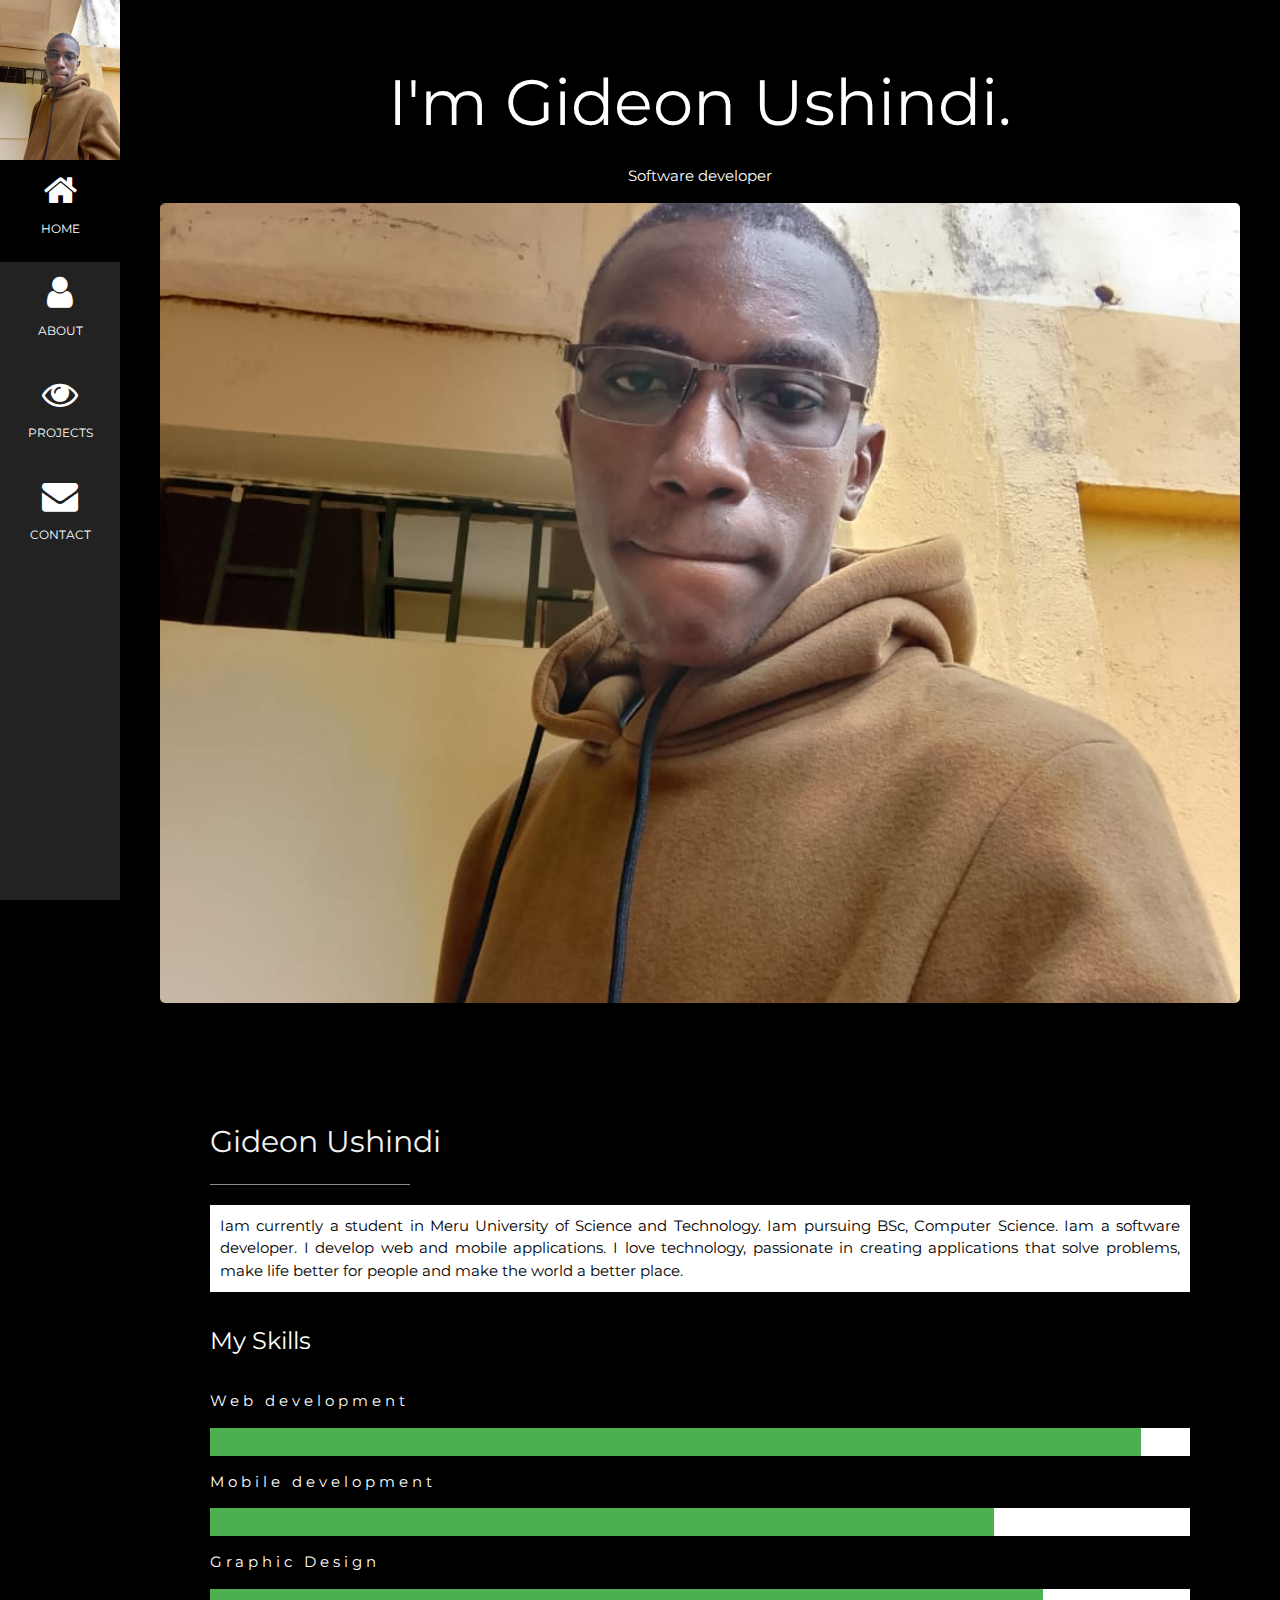
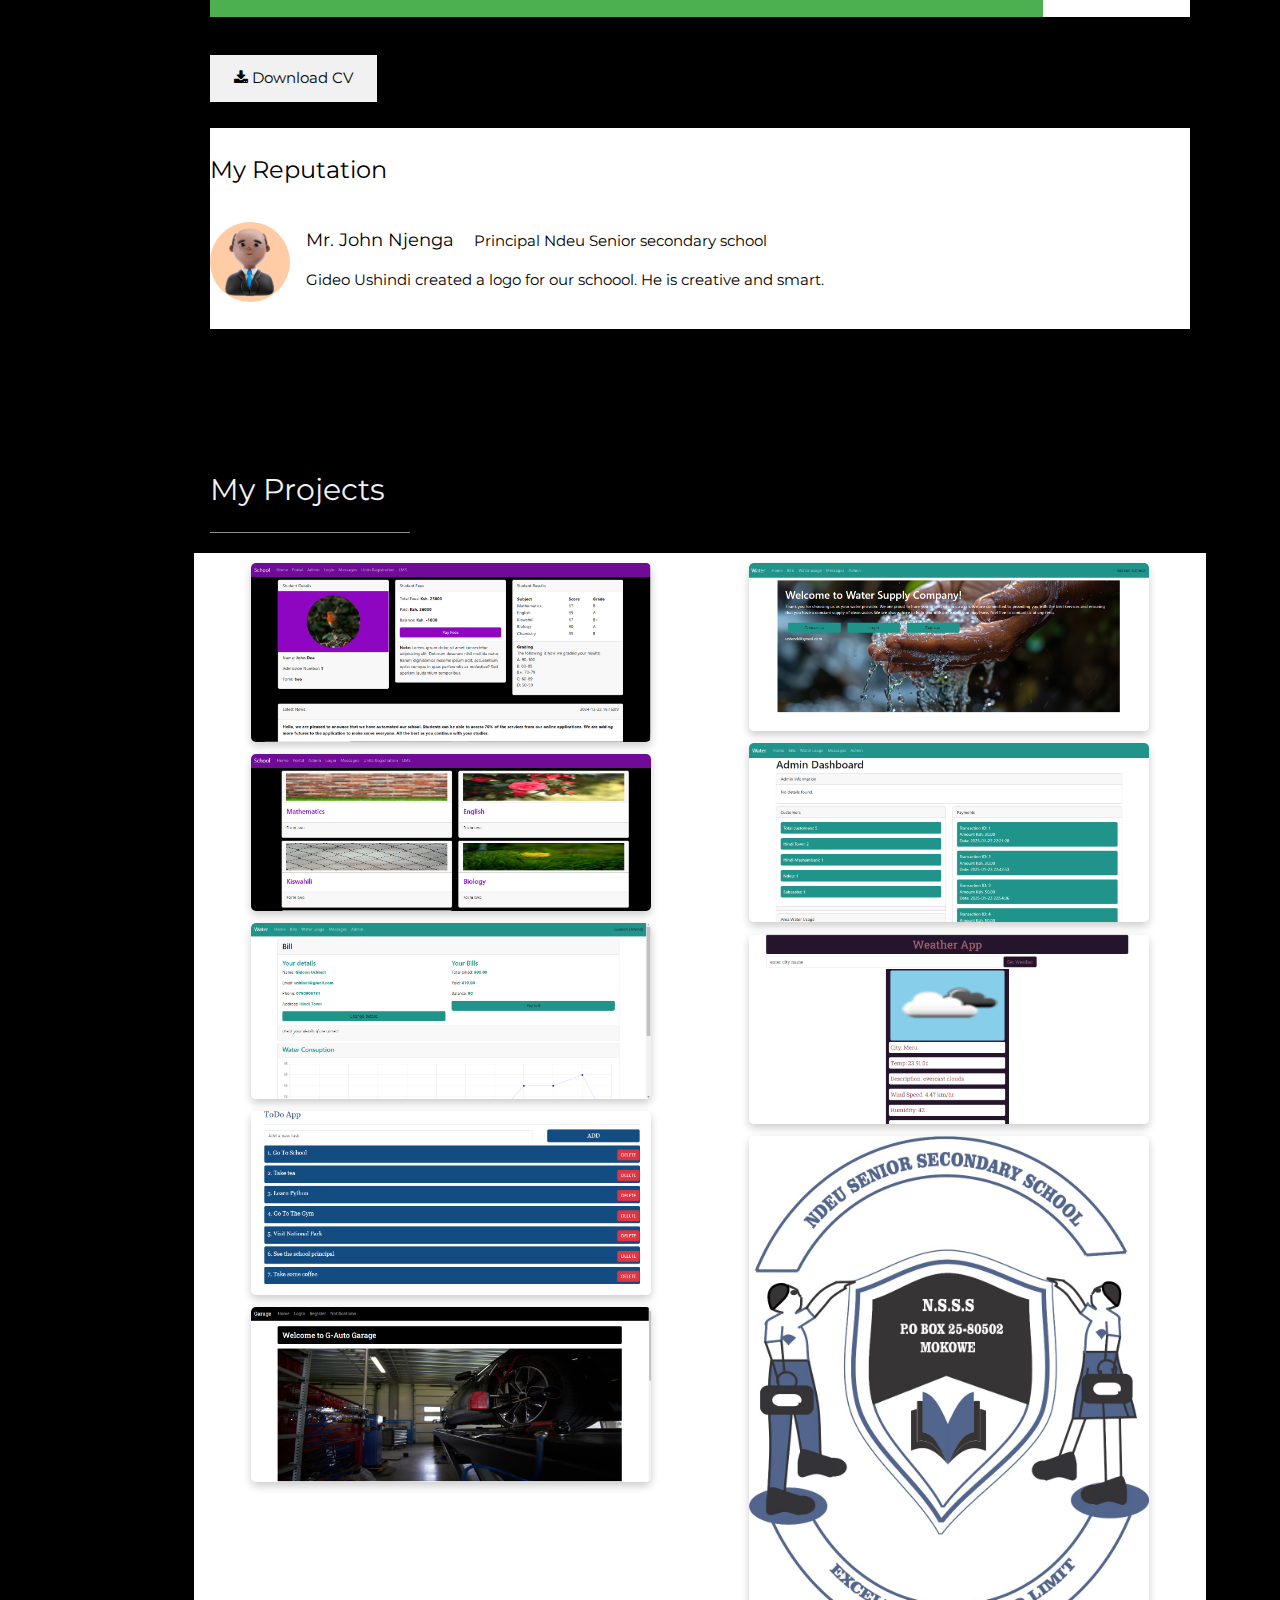
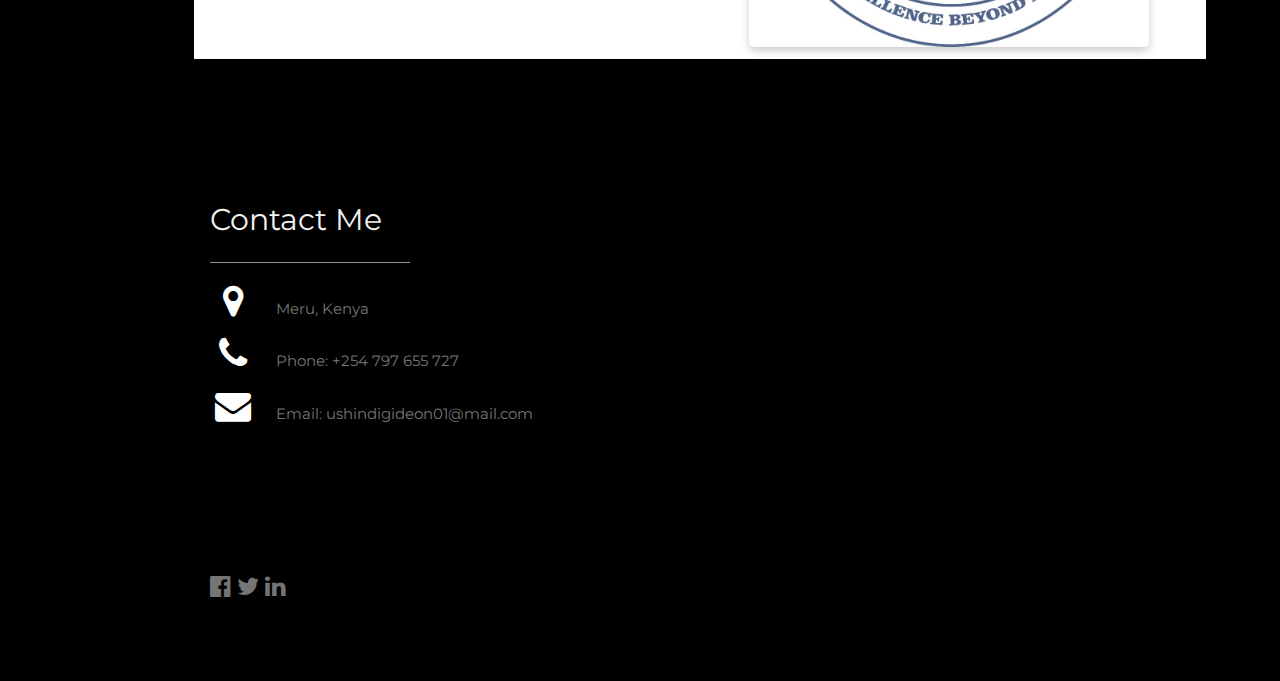
<file: index.html>
<!DOCTYPE html>
<html>
<title>ushindi portifolio</title>
<meta charset="UTF-8">
<meta name="viewport" content="width=device-width, initial-scale=1">
<link rel="stylesheet" href="https://www.w3schools.com/w3css/4/w3.css">
<link rel="stylesheet" href="https://fonts.googleapis.com/css?family=Montserrat">
<link rel="stylesheet" href="https://cdnjs.cloudflare.com/ajax/libs/font-awesome/4.7.0/css/font-awesome.min.css">
<link rel="preconnect" href="https://fonts.googleapis.com">
<link rel="preconnect" href="https://fonts.gstatic.com" crossorigin>
<link href="https://fonts.googleapis.com/css2?family=Playfair+Display:ital,wght@0,400..900;1,400..900&family=Roboto+Slab:wght@100..900&display=swap" rel="stylesheet">
<link rel="stylesheet" href="portifolio.css">
<style>
body, h1,h2,h3,h4,h5,h6 {font-family: "Montserrat", sans-serif}
.w3-row-padding img {margin-bottom: 12px}
/* Set the width of the sidebar to 120px */
.w3-sidebar {width: 120px;background: #222;}
/* Add a left margin to the "page content" that matches the width of the sidebar (120px) */
#main {margin-left: 120px}
/* Remove margins from "page content" on small screens */
@media only screen and (max-width: 600px) {#main {margin-left: 0}}
</style>
<body class="w3-black">

<!-- Icon Bar (Sidebar - hidden on small screens) -->
<nav class="w3-sidebar w3-bar-block w3-small w3-hide-small w3-center">
  <!-- Avatar image in top left corner -->
  <img src="ushindi.jpeg" style="width:100%" class="profile">
  <a href="#" class="w3-bar-item w3-button w3-padding-large w3-black">
    <i class="fa fa-home w3-xxlarge"></i>
    <p>HOME</p>
  </a>
  <a href="#about" class="w3-bar-item w3-button w3-padding-large w3-hover-black">
    <i class="fa fa-user w3-xxlarge"></i>
    <p>ABOUT</p>
  </a>
  <a href="#photos" class="w3-bar-item w3-button w3-padding-large w3-hover-black">
    <i class="fa fa-eye w3-xxlarge"></i>
    <p>PROJECTS</p>
  </a>
  <a href="#contact" class="w3-bar-item w3-button w3-padding-large w3-hover-black">
    <i class="fa fa-envelope w3-xxlarge"></i>
    <p>CONTACT</p>
  </a>
</nav>

<!-- Navbar on small screens (Hidden on medium and large screens) -->
<div class="w3-top w3-hide-large w3-hide-medium" id="myNavbar">
  <div class="w3-bar w3-black w3-opacity w3-hover-opacity-off w3-center w3-small">
    <a href="#" class="w3-bar-item w3-button" style="width:25% !important">HOME</a>
    <a href="#about" class="w3-bar-item w3-button" style="width:25% !important">ABOUT</a>
    <a href="#photos" class="w3-bar-item w3-button" style="width:25% !important">PROJECTS</a>
    <a href="#contact" class="w3-bar-item w3-button" style="width:25% !important">CONTACT</a>
  </div>
</div>

<!-- Page Content -->
<div class="w3-padding-large" id="main">
  <!-- Header/Home -->
  <header class="w3-container w3-padding-32 w3-center w3-black" id="home">
    <h1 class="w3-jumbo"><span class="w3-hide-small">I'm</span> Gideon Ushindi.</h1>
    <p>Software developer</p>
    <img src="ushindi.jpeg" alt="boy" class="w3-image" width="992" height="1108">
  </header>

  <!-- About Section -->
  <div class="w3-content w3-justify w3-text-grey w3-padding-64" id="about">
    <h2 class="w3-text-light-grey">Gideon Ushindi</h2>
    <hr style="width:200px" class="w3-opacity">
    <p class="about">Iam currently a student in Meru University of Science and Technology. Iam pursuing BSc, Computer Science. Iam a software developer. I develop web and mobile applications. I love technology, passionate in creating applications that solve problems, make life better for people and make the world a better place.</p> 
    </p>
    <h3 class="w3-padding-16 w3-text-white">My Skills</h3>
    <p class="w3-wide">Web development</p>
    <div class="w3-white">
      <div class="w3-green" style="height:28px;width:95%"></div>
    </div>
    <p class="w3-wide">Mobile development</p>
    <div class="w3-white">
      <div class="w3-green" style="height:28px;width:80%"></div>
    </div>
    <p class="w3-wide">Graphic Design</p>
    <div class="w3-white">
      <div class="w3-green" style="height:28px;width:85%"></div>
    </div><br>

    <a href="mycv.pdf" download="mycv.pdf">
        <button class="w3-button w3-light-grey w3-padding-large w3-section">
          <i class="fa fa-download"></i> Download CV
        </button>
      </a>
    
    
    <!-- Testimonials -->
     <div class="reputation">
    <h3 class="w3-padding-24 w3-text-black">My Reputation</h3>  
    <img src="avatar.jpg" alt="Avatar" class="w3-left w3-circle w3-margin-right" style="width:80px">
    <p><span class="w3-large w3-margin-right">Mr. John Njenga</span> Principal Ndeu Senior secondary school</p>
    <p>Gideo Ushindi created a logo for our schoool. He is creative and smart.</p><br>
    </div>
  <!-- End About Section -->
  </div>
  
  <!-- Portfolio Section -->
  <div class="w3-padding-64 w3-content" id="photos">
    <h2 class="w3-text-light-grey">My Projects</h2>
    <hr style="width:200px" class="w3-opacity">

    <!-- Grid for photos -->
    <div class="w3-row-padding" style="margin:0 -16px">
      <div class="w3-half">
        <img src="portal.png" style="width:100%" class="images">
        <img src="lms.png" style="width:100%" class="images">
        <img src="billW.png" style="width:100%" class="images">
        <img src="todo.png" style="width:100%" class="images">
        <img src="garage.png" style="width:100%" class="images">
        
      </div>

      <div class="w3-half">
        <img src="homeW.png" style="width:100%" class="images">
        <img src="adminW.png" style="width:100%" class="images">
        <img src="weather.png" style="width:100%" class="images">
        <img src="logo.jpeg" style="width:100%;" class="images">
      </div>
    <!-- End photo grid -->
    </div>
  <!-- End Portfolio Section -->
  </div>

  <!-- Contact Section -->
  <div class="w3-padding-64 w3-content w3-text-grey" id="contact">
    <h2 class="w3-text-light-grey">Contact Me</h2>
    <hr style="width:200px" class="w3-opacity">

    <div class="w3-section">
      <p><i class="fa fa-map-marker fa-fw w3-text-white w3-xxlarge w3-margin-right"></i> Meru, Kenya</p>
      <p><i class="fa fa-phone fa-fw w3-text-white w3-xxlarge w3-margin-right"></i> Phone: +254 797 655 727</p>
      <p><i class="fa fa-envelope fa-fw w3-text-white w3-xxlarge w3-margin-right"> </i> Email: ushindigideon01@mail.com</p>
    </div>
  <!-- End Contact Section -->
  </div>
  
    <!-- Footer -->
  <footer class="w3-content w3-padding-64 w3-text-grey w3-xlarge">
    <a href="https://facebook.com/ushindi_gideon"><i class="fa fa-facebook-official w3-hover-opacity"></i></a>
    <a href="https://x.com/ushindi_gideon"><i class="fa fa-twitter w3-hover-opacity"></i></a>
    <a href="https://www.linkedin.com/in/gideon-ushindi-940b0b258/"><i class="fa fa-linkedin w3-hover-opacity"></i></a>
  <!-- End footer -->
  </footer>

<!-- END PAGE CONTENT -->
</div>

</body>
</html>
</file>
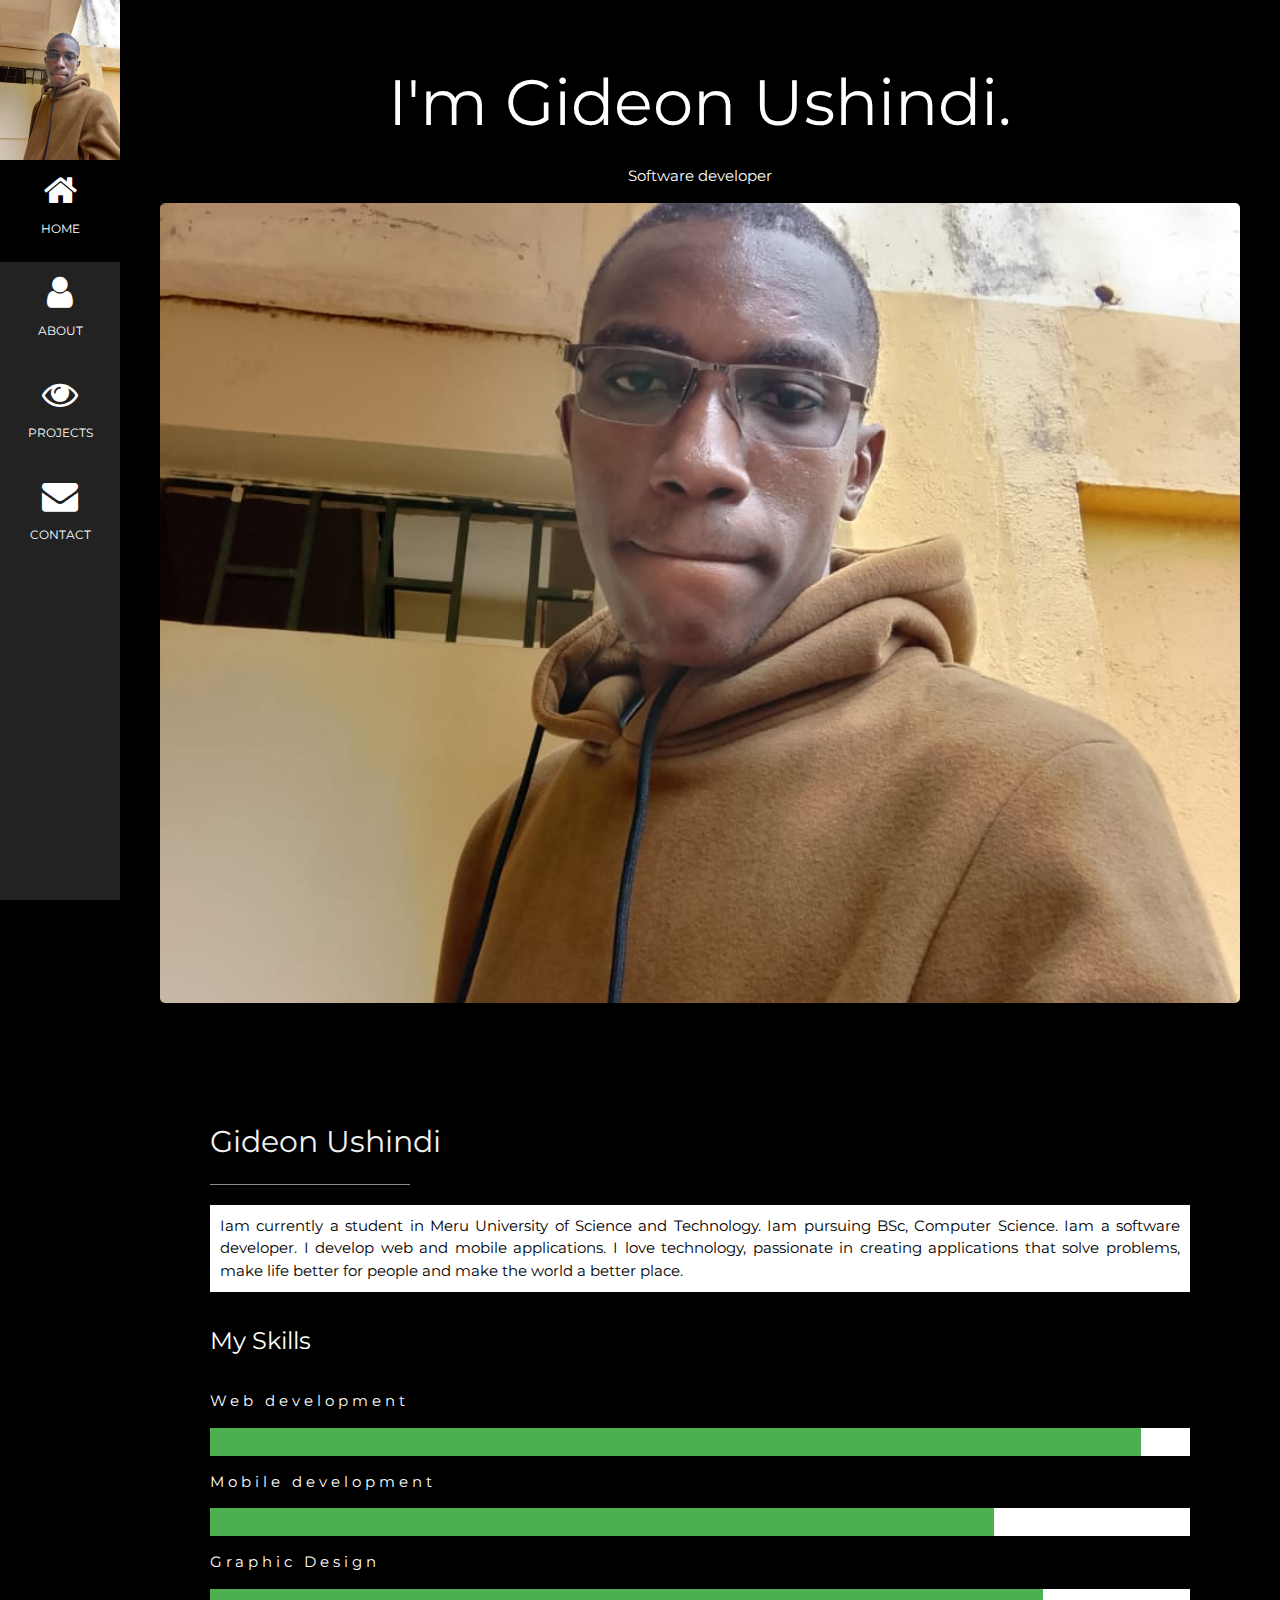
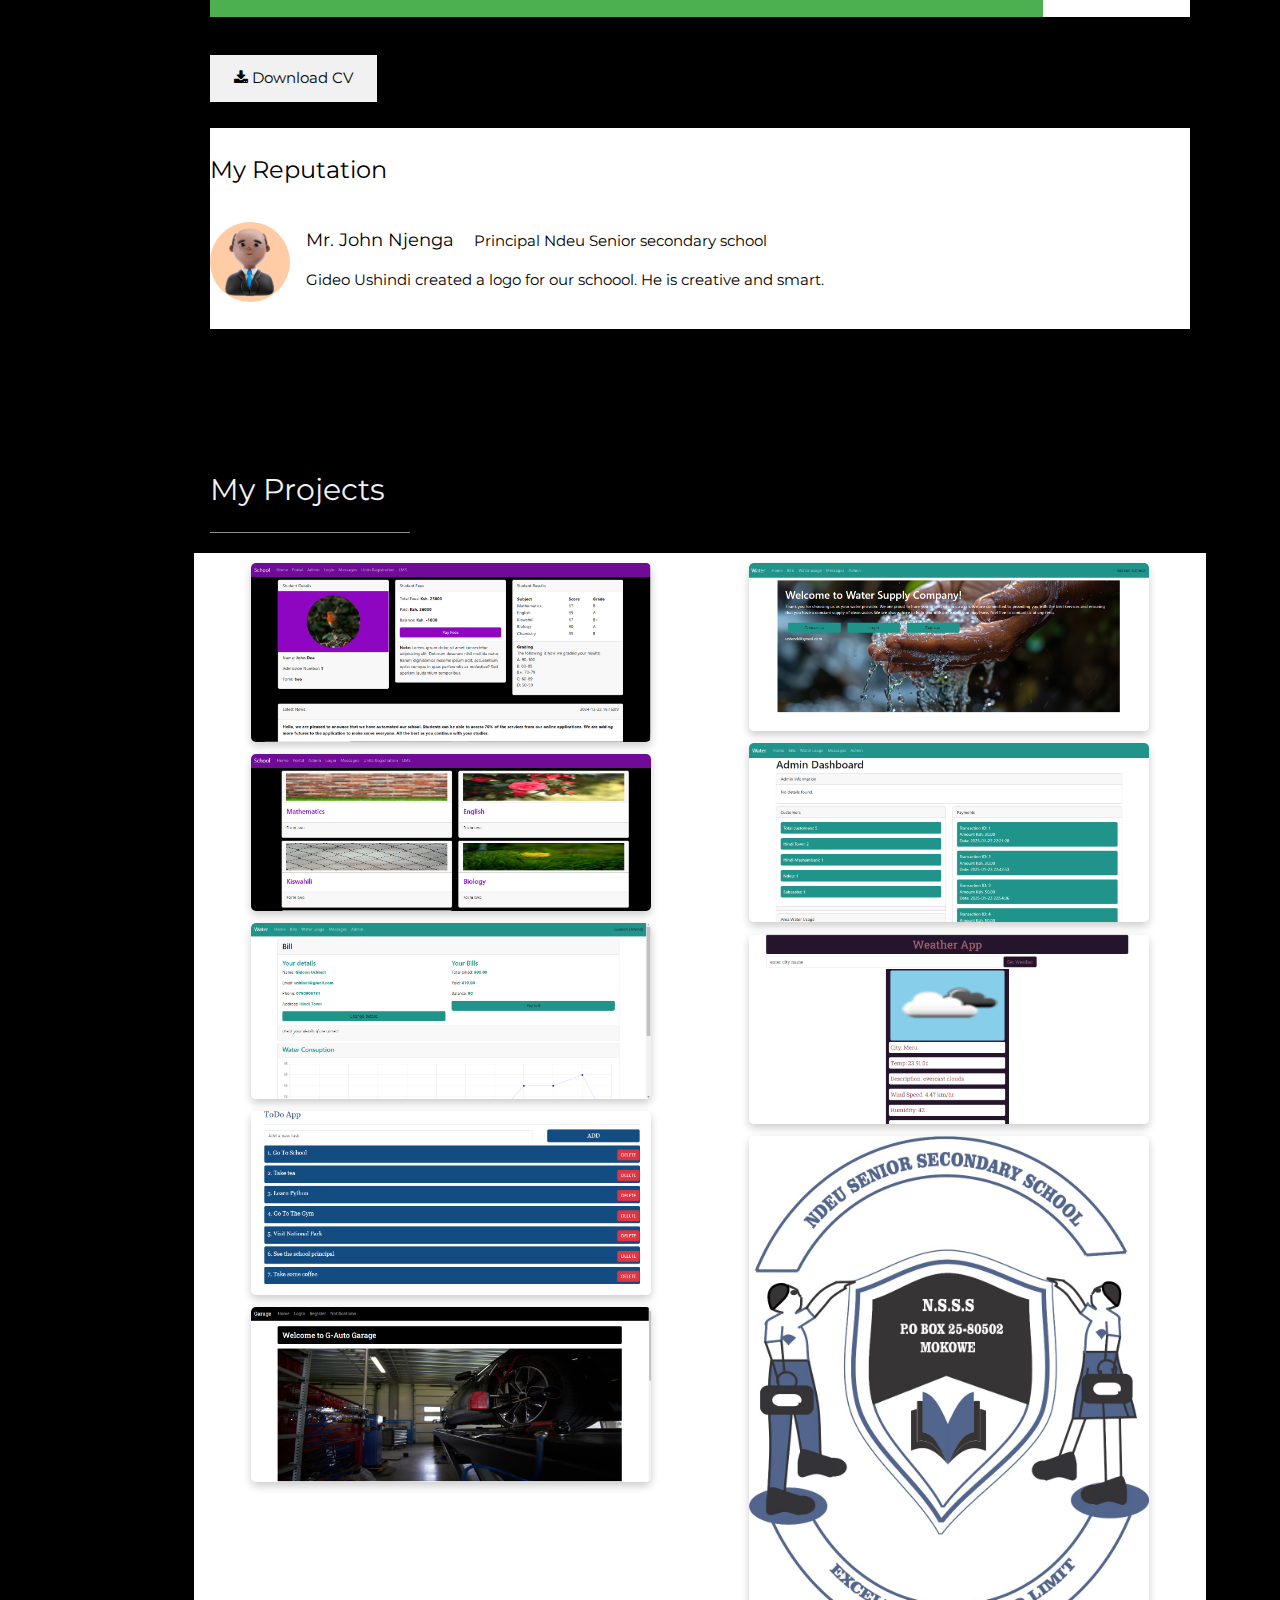
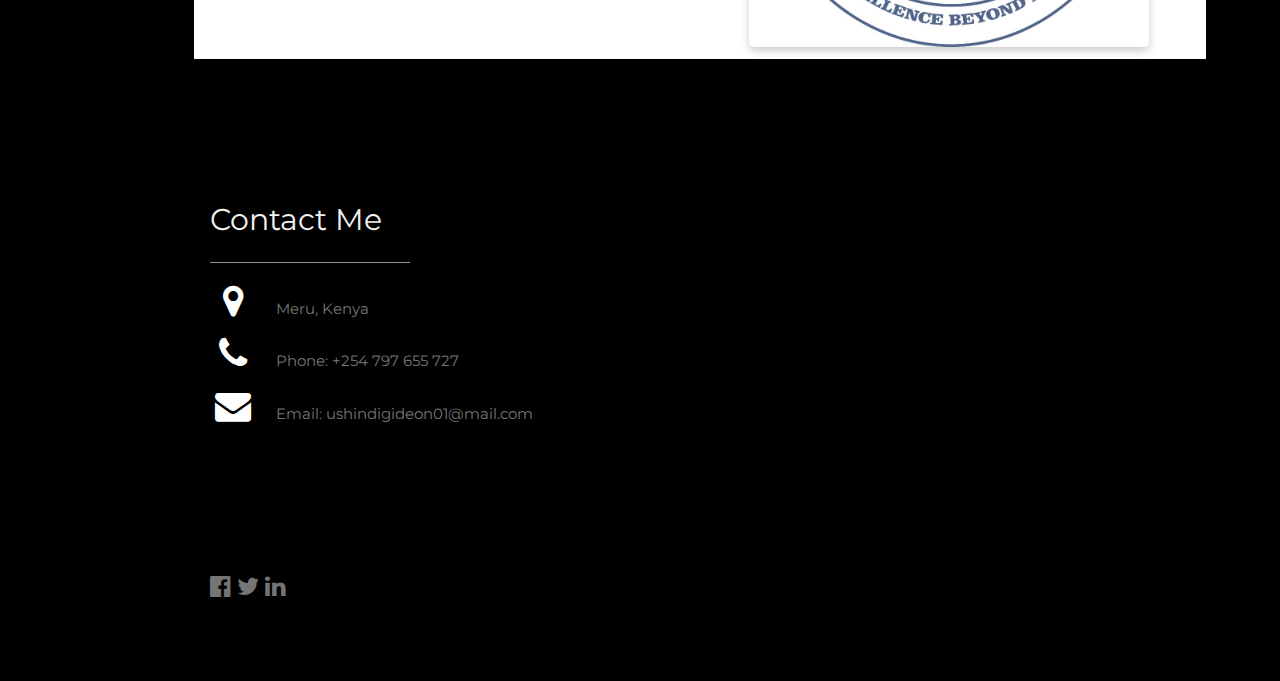
<file: home.html>
<!DOCTYPE html>
<html>
<title>ushindi portifolio</title>
<meta charset="UTF-8">
<meta name="viewport" content="width=device-width, initial-scale=1">
<link rel="stylesheet" href="https://www.w3schools.com/w3css/4/w3.css">
<link rel="stylesheet" href="https://fonts.googleapis.com/css?family=Montserrat">
<link rel="stylesheet" href="https://cdnjs.cloudflare.com/ajax/libs/font-awesome/4.7.0/css/font-awesome.min.css">
<link rel="preconnect" href="https://fonts.googleapis.com">
<link rel="preconnect" href="https://fonts.gstatic.com" crossorigin>
<link href="https://fonts.googleapis.com/css2?family=Playfair+Display:ital,wght@0,400..900;1,400..900&family=Roboto+Slab:wght@100..900&display=swap" rel="stylesheet">
<link rel="stylesheet" href="/css/portifolio.css">
<style>
body, h1,h2,h3,h4,h5,h6 {font-family: "Montserrat", sans-serif}
.w3-row-padding img {margin-bottom: 12px}
/* Set the width of the sidebar to 120px */
.w3-sidebar {width: 120px;background: #222;}
/* Add a left margin to the "page content" that matches the width of the sidebar (120px) */
#main {margin-left: 120px}
/* Remove margins from "page content" on small screens */
@media only screen and (max-width: 600px) {#main {margin-left: 0}}
</style>
<body class="w3-black">

<!-- Icon Bar (Sidebar - hidden on small screens) -->
<nav class="w3-sidebar w3-bar-block w3-small w3-hide-small w3-center">
  <!-- Avatar image in top left corner -->
  <img src="/images/ushindi.jpeg" style="width:100%" class="profile">
  <a href="#" class="w3-bar-item w3-button w3-padding-large w3-black">
    <i class="fa fa-home w3-xxlarge"></i>
    <p>HOME</p>
  </a>
  <a href="#about" class="w3-bar-item w3-button w3-padding-large w3-hover-black">
    <i class="fa fa-user w3-xxlarge"></i>
    <p>ABOUT</p>
  </a>
  <a href="#photos" class="w3-bar-item w3-button w3-padding-large w3-hover-black">
    <i class="fa fa-eye w3-xxlarge"></i>
    <p>PROJECTS</p>
  </a>
  <a href="#contact" class="w3-bar-item w3-button w3-padding-large w3-hover-black">
    <i class="fa fa-envelope w3-xxlarge"></i>
    <p>CONTACT</p>
  </a>
</nav>

<!-- Navbar on small screens (Hidden on medium and large screens) -->
<div class="w3-top w3-hide-large w3-hide-medium" id="myNavbar">
  <div class="w3-bar w3-black w3-opacity w3-hover-opacity-off w3-center w3-small">
    <a href="#" class="w3-bar-item w3-button" style="width:25% !important">HOME</a>
    <a href="#about" class="w3-bar-item w3-button" style="width:25% !important">ABOUT</a>
    <a href="#photos" class="w3-bar-item w3-button" style="width:25% !important">PROJECTS</a>
    <a href="#contact" class="w3-bar-item w3-button" style="width:25% !important">CONTACT</a>
  </div>
</div>

<!-- Page Content -->
<div class="w3-padding-large" id="main">
  <!-- Header/Home -->
  <header class="w3-container w3-padding-32 w3-center w3-black" id="home">
    <h1 class="w3-jumbo"><span class="w3-hide-small">I'm</span> Gideon Ushindi.</h1>
    <p>Software developer</p>
    <img src="/images/ushindi.jpeg" alt="boy" class="w3-image" width="992" height="1108">
  </header>

  <!-- About Section -->
  <div class="w3-content w3-justify w3-text-grey w3-padding-64" id="about">
    <h2 class="w3-text-light-grey">Gideon Ushindi</h2>
    <hr style="width:200px" class="w3-opacity">
    <p class="about">Iam currently a student in Meru University of Science and Technology. Iam pursuing BSc, Computer Science. Iam a software developer. I develop web and mobile applications. I love technology, passionate in creating applications that solve problems, make life better for people and make the world a better place.</p> 
    </p>
    <h3 class="w3-padding-16 w3-text-white">My Skills</h3>
    <p class="w3-wide">Web development</p>
    <div class="w3-white">
      <div class="w3-green" style="height:28px;width:95%"></div>
    </div>
    <p class="w3-wide">Mobile development</p>
    <div class="w3-white">
      <div class="w3-green" style="height:28px;width:80%"></div>
    </div>
    <p class="w3-wide">Graphic Design</p>
    <div class="w3-white">
      <div class="w3-green" style="height:28px;width:85%"></div>
    </div><br>

    <a href="documents/mycv.pdf" download="mycv.pdf">
        <button class="w3-button w3-light-grey w3-padding-large w3-section">
          <i class="fa fa-download"></i> Download CV
        </button>
      </a>
    
    
    <!-- Testimonials -->
     <div class="reputation">
    <h3 class="w3-padding-24 w3-text-black">My Reputation</h3>  
    <img src="/images/avatar.jpg" alt="Avatar" class="w3-left w3-circle w3-margin-right" style="width:80px">
    <p><span class="w3-large w3-margin-right">Mr. John Njenga</span> Principal Ndeu Senior secondary school</p>
    <p>Gideo Ushindi created a logo for our schoool. He is creative and smart.</p><br>
    </div>
  <!-- End About Section -->
  </div>
  
  <!-- Portfolio Section -->
  <div class="w3-padding-64 w3-content" id="photos">
    <h2 class="w3-text-light-grey">My Projects</h2>
    <hr style="width:200px" class="w3-opacity">

    <!-- Grid for photos -->
    <div class="w3-row-padding" style="margin:0 -16px">
      <div class="w3-half">
        <img src="/images/portal.png" style="width:100%" class="images">
        <img src="/images/lms.png" style="width:100%" class="images">
        <img src="/images/billW.png" style="width:100%" class="images">
        <img src="/images/todo.png" style="width:100%" class="images">
        <img src="/images/garage.png" style="width:100%" class="images">
        
      </div>

      <div class="w3-half">
        <img src="/images/homeW.png" style="width:100%" class="images">
        <img src="/images/adminW.png" style="width:100%" class="images">
        <img src="/images/weather.png" style="width:100%" class="images">
        <img src="/images/logo.jpeg" style="width:100%;" class="images">
      </div>
    <!-- End photo grid -->
    </div>
  <!-- End Portfolio Section -->
  </div>

  <!-- Contact Section -->
  <div class="w3-padding-64 w3-content w3-text-grey" id="contact">
    <h2 class="w3-text-light-grey">Contact Me</h2>
    <hr style="width:200px" class="w3-opacity">

    <div class="w3-section">
      <p><i class="fa fa-map-marker fa-fw w3-text-white w3-xxlarge w3-margin-right"></i> Meru, Kenya</p>
      <p><i class="fa fa-phone fa-fw w3-text-white w3-xxlarge w3-margin-right"></i> Phone: +254 797 655 727</p>
      <p><i class="fa fa-envelope fa-fw w3-text-white w3-xxlarge w3-margin-right"> </i> Email: ushindigideon01@mail.com</p>
    </div>
  <!-- End Contact Section -->
  </div>
  
    <!-- Footer -->
  <footer class="w3-content w3-padding-64 w3-text-grey w3-xlarge">
    <a href="https://facebook.com/ushindi_gideon"><i class="fa fa-facebook-official w3-hover-opacity"></i></a>
    <a href="https://x.com/ushindi_gideon"><i class="fa fa-twitter w3-hover-opacity"></i></a>
    <a href="https://www.linkedin.com/in/gideon-ushindi-940b0b258/"><i class="fa fa-linkedin w3-hover-opacity"></i></a>
  <!-- End footer -->
  </footer>

<!-- END PAGE CONTENT -->
</div>

</body>
</html>
</file>
<file: portifolio.css>
body{
    font-family: "Roboto Slab", serif;;
}
.images{
    width: 100%; 
    max-width: 400px; 
    height: auto; 
    border-radius: 5px; 
    box-shadow: 0px 4px 8px rgba(0, 0, 0, 0.2); 
    object-fit: cover; 
    display: block;
    margin: 10px auto; 
}
.w3-row-padding{
    background-color: white;
}
.w3-image{
    width: 100%; 
    height: 800px;
    border-radius: 5px;
    box-shadow: 0px 4px 8px rgba(0, 0, 0, 0.2); 
    object-fit: cover; 
    display: block;
    margin: 10px auto;

}

@media screen and (max-width: 600px){
    .w3-image{
        height: 300px;
        margin: 0px auto;
    }
    
}
.reputation{
    background: white;
    color: black;
}
.about{
    background-color: white;
    color: black;
    padding: 10px;
}
.w3-wide{
    color: white;
}
</file>
<file: css/portifolio.css>
body{
    font-family: "Roboto Slab", serif;;
}
.images{
    width: 100%; 
    max-width: 400px; 
    height: auto; 
    border-radius: 5px; 
    box-shadow: 0px 4px 8px rgba(0, 0, 0, 0.2); 
    object-fit: cover; 
    display: block;
    margin: 10px auto; 
}
.w3-row-padding{
    background-color: white;
}
.w3-image{
    width: 100%; 
    height: 800px;
    border-radius: 5px;
    box-shadow: 0px 4px 8px rgba(0, 0, 0, 0.2); 
    object-fit: cover; 
    display: block;
    margin: 10px auto;

}

@media screen and (max-width: 600px){
    .w3-image{
        height: 300px;
        margin: 0px auto;
    }
    
}
.reputation{
    background: white;
    color: black;
}
.about{
    background-color: white;
    color: black;
    padding: 10px;
}
.w3-wide{
    color: white;
}
</file>
